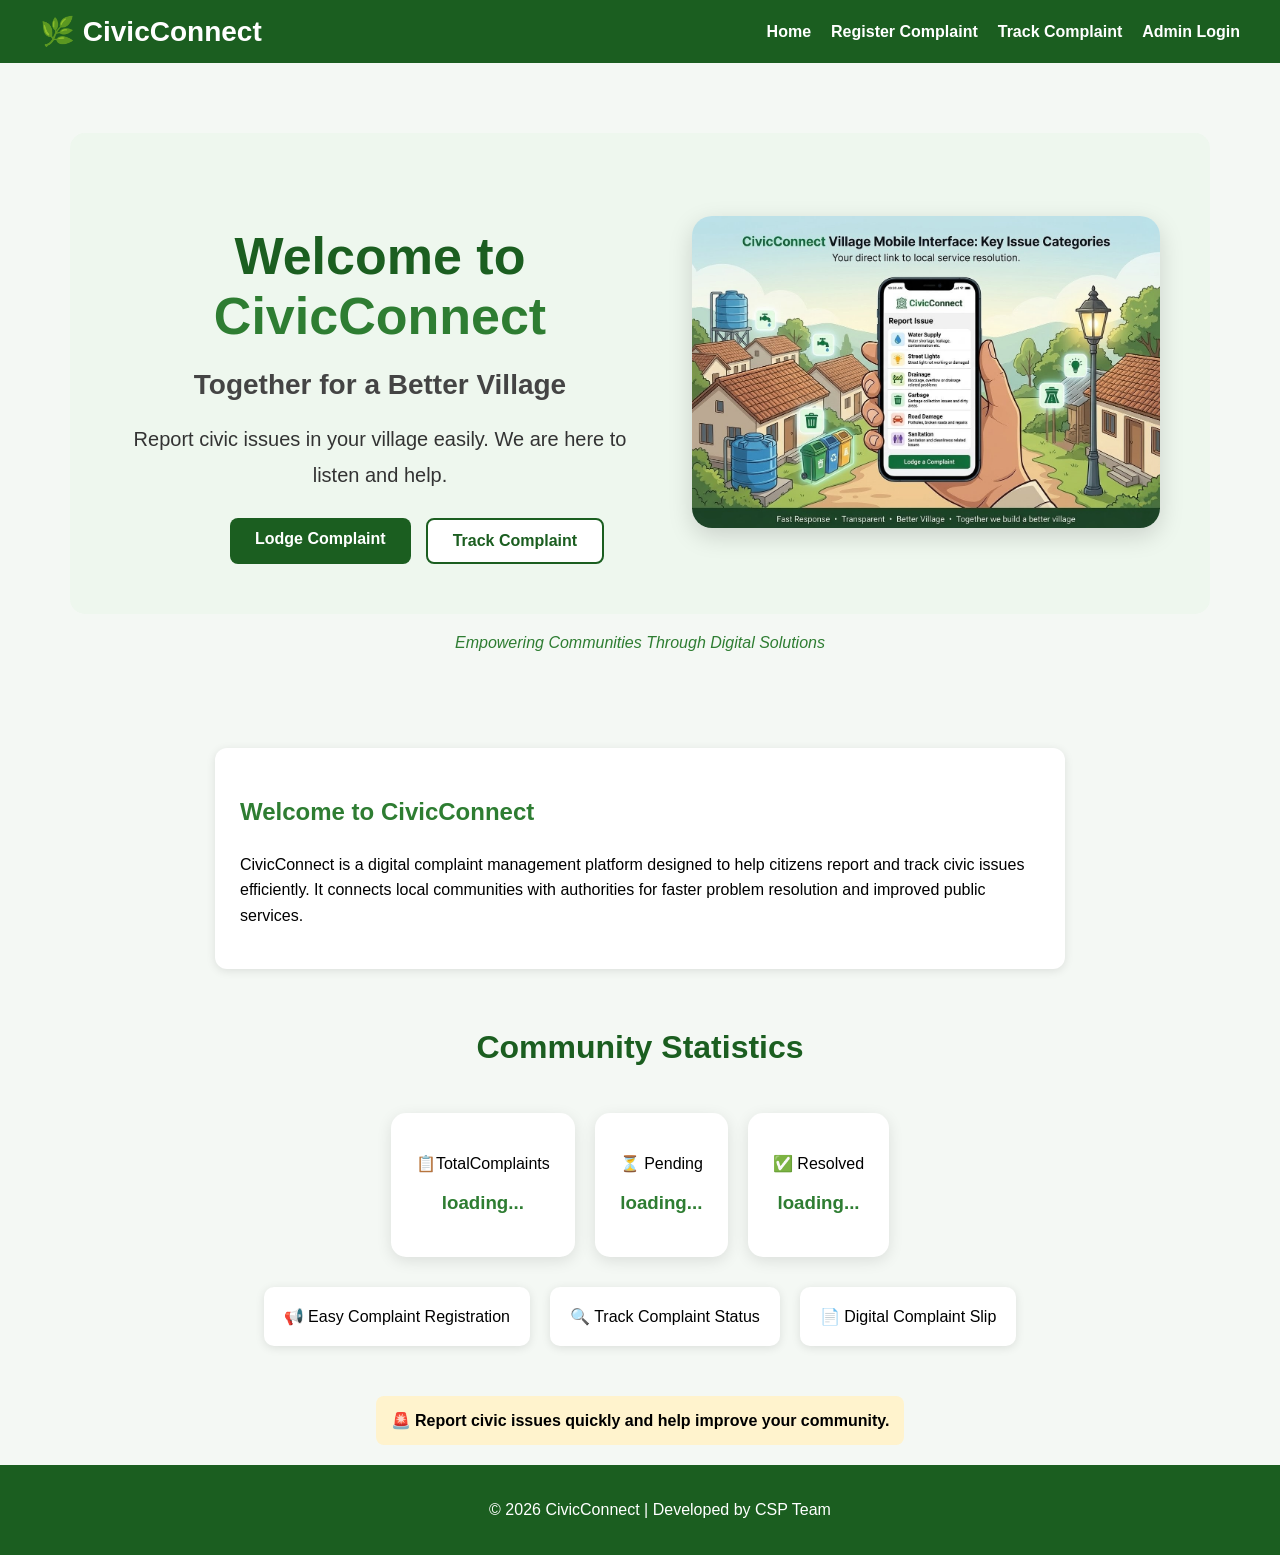
<file: index.html>
<!DOCTYPE html>
<html lang="en">
<head>
    <meta charset="UTF-8">
    <meta name="viewport" content="width=device-width, initial-scale=1.0">
    <title>CivicConnect</title>
    <link rel="stylesheet" href="style.css">
</head>
<body>
    <nav>
       <h2>🌿 CivicConnect</h2>

      <ul>
        <li><a href="index.html">Home</a></li>
        <li><a href="complaint.html">Register Complaint</a></li>
        <li><a href="track.html">Track Complaint</a></li>
        <li><a href="admin.html">Admin Login</a></li>
      </ul>
    </nav>

<div class="container">

   <section class="hero">

    <div class="hero-text">
        <h1>Welcome to <span>CivicConnect</span></h1>

        <h2>Together for a Better Village</h2>

        <p>
            Report civic issues in your village easily.
            We are here to listen and help.
        </p>

        <div class="hero-buttons">
            <a href="complaint.html" class="btn">Lodge Complaint</a>
            <a href="track.html" class="btn secondary-btn">Track Complaint</a>
        </div>
    </div>

    <div class="hero-image">
        <img src="images/Village.png" alt="Village Image">
    </div>

</section>
<p class="motto">
    Empowering Communities Through Digital Solutions
</p>

</div>
<div class="welcome-box">

    <h2>Welcome to CivicConnect</h2>

    <p>
        CivicConnect is a digital complaint management platform
        designed to help citizens report and track civic issues
        efficiently. It connects local communities with authorities
        for faster problem resolution and improved public services.
    </p>

</div>
<h2 class="section-title">Community Statistics</h2>
<div class="cards">

    <div class="card">
        
        <p>📋TotalComplaints</p>
        <h3 id="homeTotal">loading...</h3>
    </div>

    <div class="card">
          <p>⏳ Pending</p>
            <h3 id="homePending">loading...</h3>
    </div>

    <div class="card">
          <p>✅ Resolved</p>
          <h3 id ="homeResolved">loading...</h3>
    </div>

    
</div>
<div class="features">

    <div class="feature">
        📢 Easy Complaint Registration
    </div>

    <div class="feature">
        🔍 Track Complaint Status
    </div>

    <div class="feature">
        📄 Digital Complaint Slip
    </div>

</div>
<div class="announcement">
    🚨 Report civic issues quickly and help improve your community.
</div>
<footer>
    <p>© 2026 CivicConnect | Developed by CSP Team</p>
</footer>
<script>
async function loadHomeStats(){

    const res = await fetch("http://127.0.0.1:5000/stats");
    const data = await res.json();

    document.getElementById("totalComplaints").innerText = data.total;
    document.getElementById("pendingComplaints").innerText = data.pending;
    document.getElementById("resolvedComplaints").innerText = data.resolved;
}

loadHomeStats();
</script>
<script src="script.js"></script>
</body>
</html>
</file>
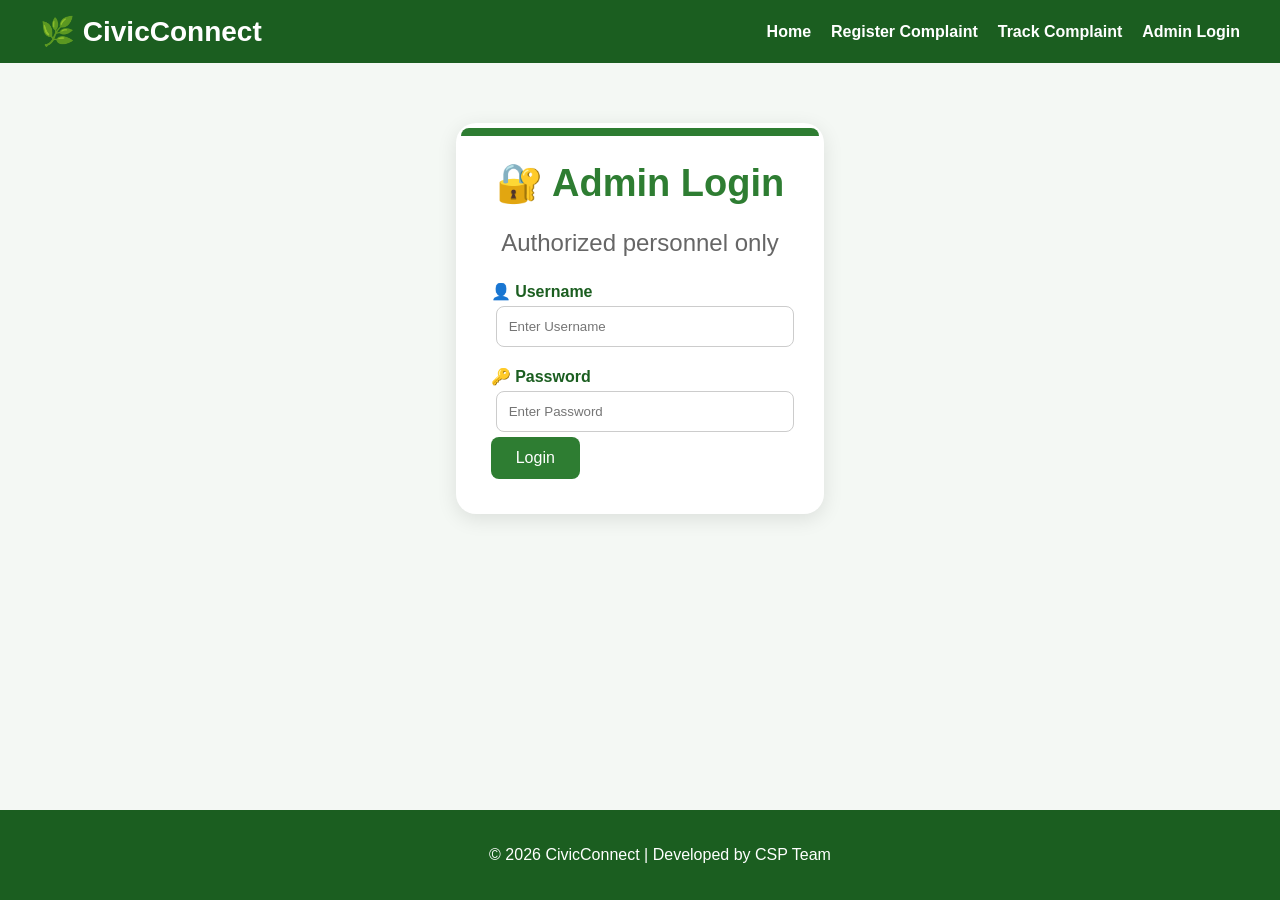
<file: admin.html>
<!DOCTYPE html>
<html>
<head>
    <title>Admin Login</title>
    <link rel="stylesheet" href="style.css">
</head>
<body>
    <nav>
    <h2>🌿 CivicConnect</h2>

    <ul>
        <li><a href="index.html">Home</a></li>
        <li><a href="complaint.html">Register Complaint</a></li>
        <li><a href="track.html">Track Complaint</a></li>
        <li><a href="admin.html">Admin Login</a></li>
    </ul>
</nav>

<div class="admin-card">

    <div class="form-header"></div>

    <h1>🔐 Admin Login</h1>

    <p class="subtitle">
        Authorized personnel only
    </p>

    <form id="adminLoginForm">

        <label>👤 Username</label>
        <input type="text"id="username" placeholder="Enter Username">

        <label>🔑 Password</label>
        <input type="password"id="password" placeholder="Enter Password">

        <button type="submit">Login</button>       
    </form>

</div>
<footer>
    <p>© 2026 CivicConnect | Developed by CSP Team</p>
</footer>
<script src="script.js"></script>

</body>
</html>
</file>
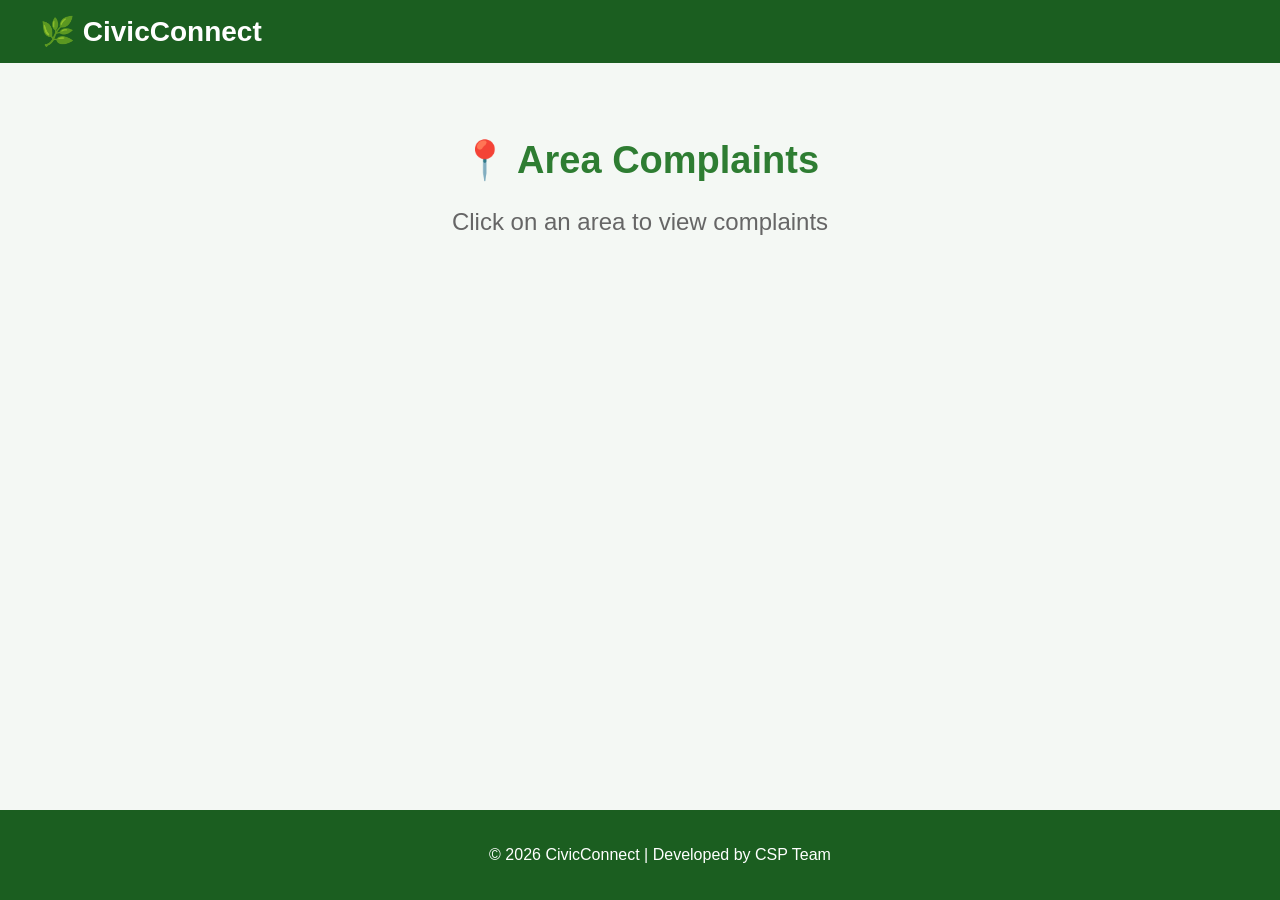
<file: area-complaints.html>
<!DOCTYPE html>
<html lang="en">
<head>
    <meta charset="UTF-8">
    <title>Area Complaints - CivicConnect</title>
    <link rel="stylesheet" href="style.css">
</head>

<body>

<!-- NAVBAR -->
<nav>
    <h2>🌿 CivicConnect</h2>
</nav>

<div class="container">

    <h1>📍 Area Complaints</h1>
    <p class="subtitle">Click on an area to view complaints</p>

    <!-- AREA LIST -->
    <div id="areaContainer" class="area-grid">
        <!-- Dynamic content will come from JS -->
    </div>

</div>

<!-- FOOTER -->
<footer>
    <p>© 2026 CivicConnect | Developed by CSP Team</p>
</footer>

<script src="script.js"></script>

</body>
</html>
</file>
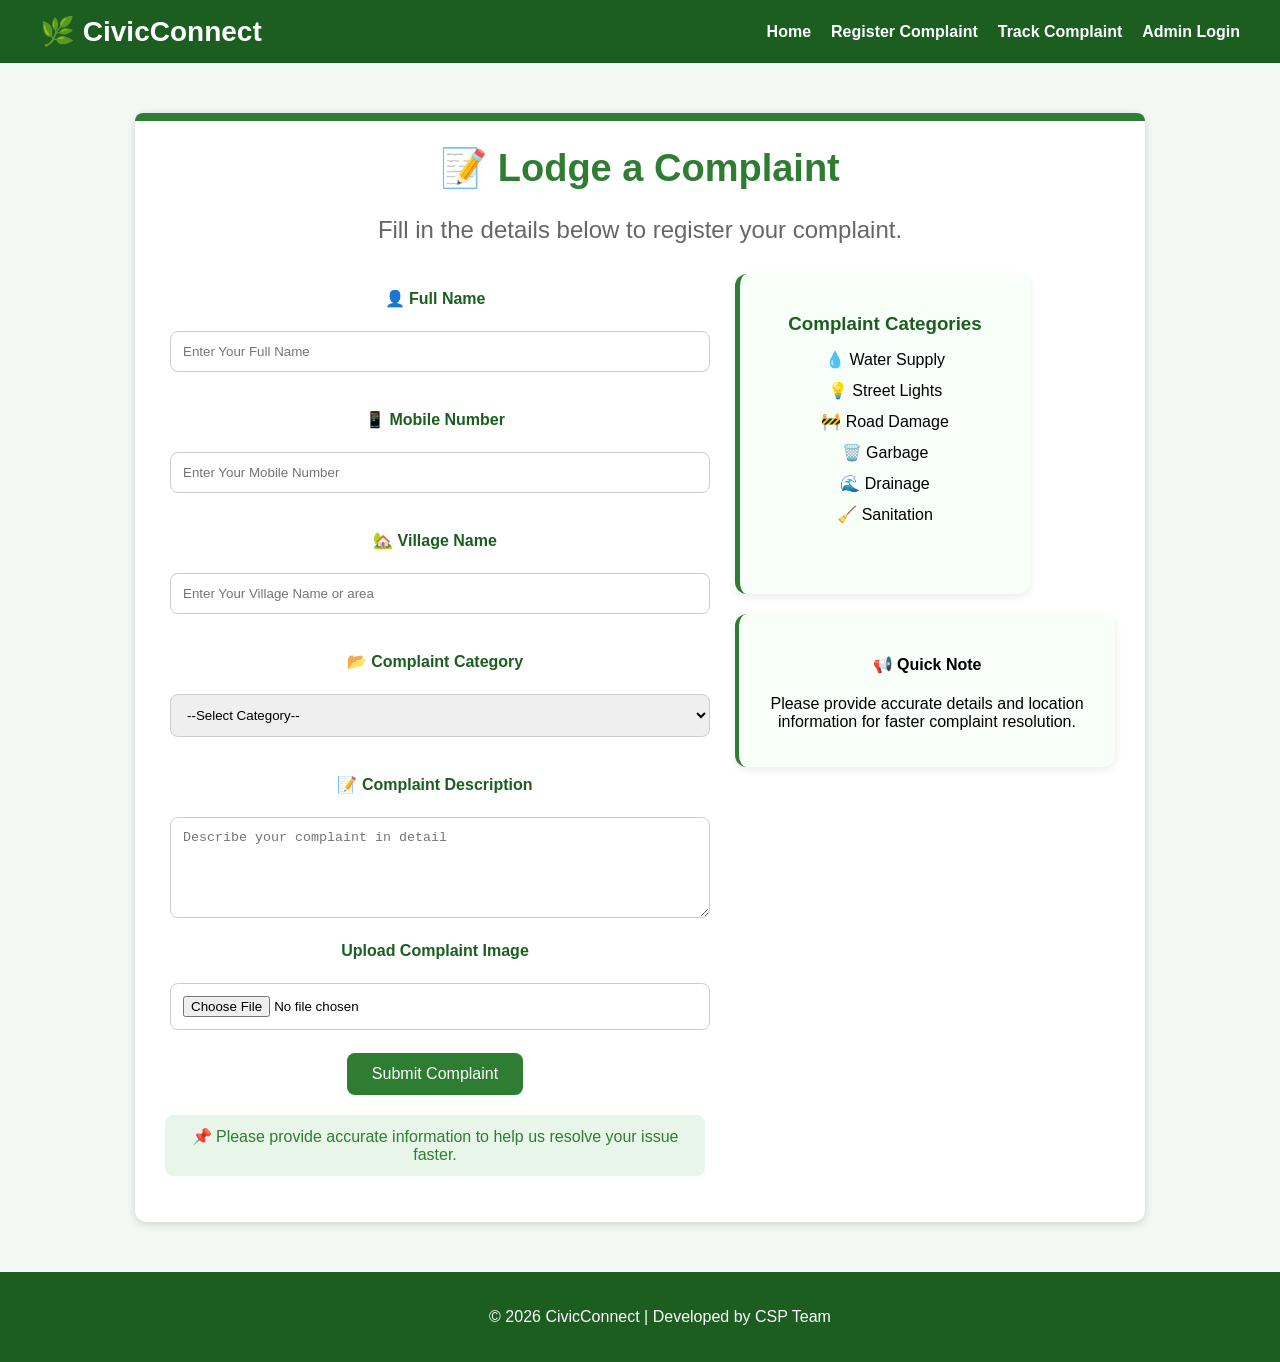
<file: complaint.html>
<!DOCTYPE html>
<html>
<head>
    <title>Register Complaint</title>
    <link rel="stylesheet" href="style.css">
</head>
<body>
    <nav>
    <h2>🌿 CivicConnect</h2>

    <ul>
        <li><a href="index.html">Home</a></li>
        <li><a href="complaint.html">Register Complaint</a></li>
        <li><a href="track.html">Track Complaint</a></li>
        <li><a href="admin.html">Admin Login</a></li>
    </ul>
</nav>

<div class="container">
        <div class="form-card">
            <div class="form-header"></div>
        <h1>📝 Lodge a Complaint</h1>
   <p class="subtitle"> 
     Fill in the details below to register your complaint.
   </p>
<div class="complaint-layout">
<div class="form-section">

<form id="complaintForm">

<label>👤 Full Name</label><br>
<input type="text"id="fullName"required placeholder="Enter Your Full Name"><br><br>

<label>📱 Mobile Number</label><br>
<input
    type="tel"
    id="mobile"
    placeholder="Enter Your Mobile Number"
    pattern="[0-9]{10}"
    maxlength="10"
    required
><br><br>

<label>🏡 Village Name</label><br>
<input type="text"id="village"required placeholder="Enter Your Village Name or area"><br><br>

<label>📂 Complaint Category</label>
<br>

<select id="category"required>
<option value="">--Select Category--</option>
<option>Water Supply</option>
<option>Street Light</option>
<option>Road Damage</option>
<option>Drainage</option>
<option>Garbage Collection</option>
<option>Sanitation</option>
</select>

<br><br>

<label>📝 Complaint Description</label>
<br>

<textarea id="description" rows="5" cols="40"
placeholder="Describe your complaint in detail"></textarea>


<label>Upload Complaint Image </label>
<br>

<input type="file"id="complaintImage" accept=".jpg,.jpeg,.png"required>

<br><br>

<button type="submit">
Submit Complaint
</button>
<p class="note">
📌 Please provide accurate information to help us resolve your issue faster.
</p>

</form>
<div id="receipt" style="display:none;" class="receipt-card">

    <h2>✅ Complaint Registered Successfully</h2>

    <p><strong>Complaint ID:</strong> <span id="receiptId"></span></p>

    <p><strong>Name:</strong> <span id="receiptName"></span></p>

    <p><strong>Village:</strong> <span id="receiptVillage"></span></p>

    <p><strong>Category:</strong> <span id="receiptCategory"></span></p>

    <p><strong>Status:</strong> Pending</p>

    <button onclick="window.print()">🖨 Print Receipt</button>

</div>
</div>
        
       <div class="right-panel">

    <div class="category-section">
        <h3>Complaint Categories</h3>

        <p>💧 Water Supply</p>
        <p>💡 Street Lights</p>
        <p>🚧 Road Damage</p>
        <p>🗑️ Garbage</p>
        <p>🌊 Drainage</p>
        <p>🧹 Sanitation</p>
    </div>

    <div class="info-box">
        <h4>📢 Quick Note</h4>
        <p>
            Please provide accurate details and location
            information for faster complaint resolution.
        </p>
    </div>

</div>
</div>
</div>
</div>
<footer>
    <p>© 2026 CivicConnect | Developed by CSP Team</p>
</footer>
<script src="script.js"></script>
</body>
</html>
</file>
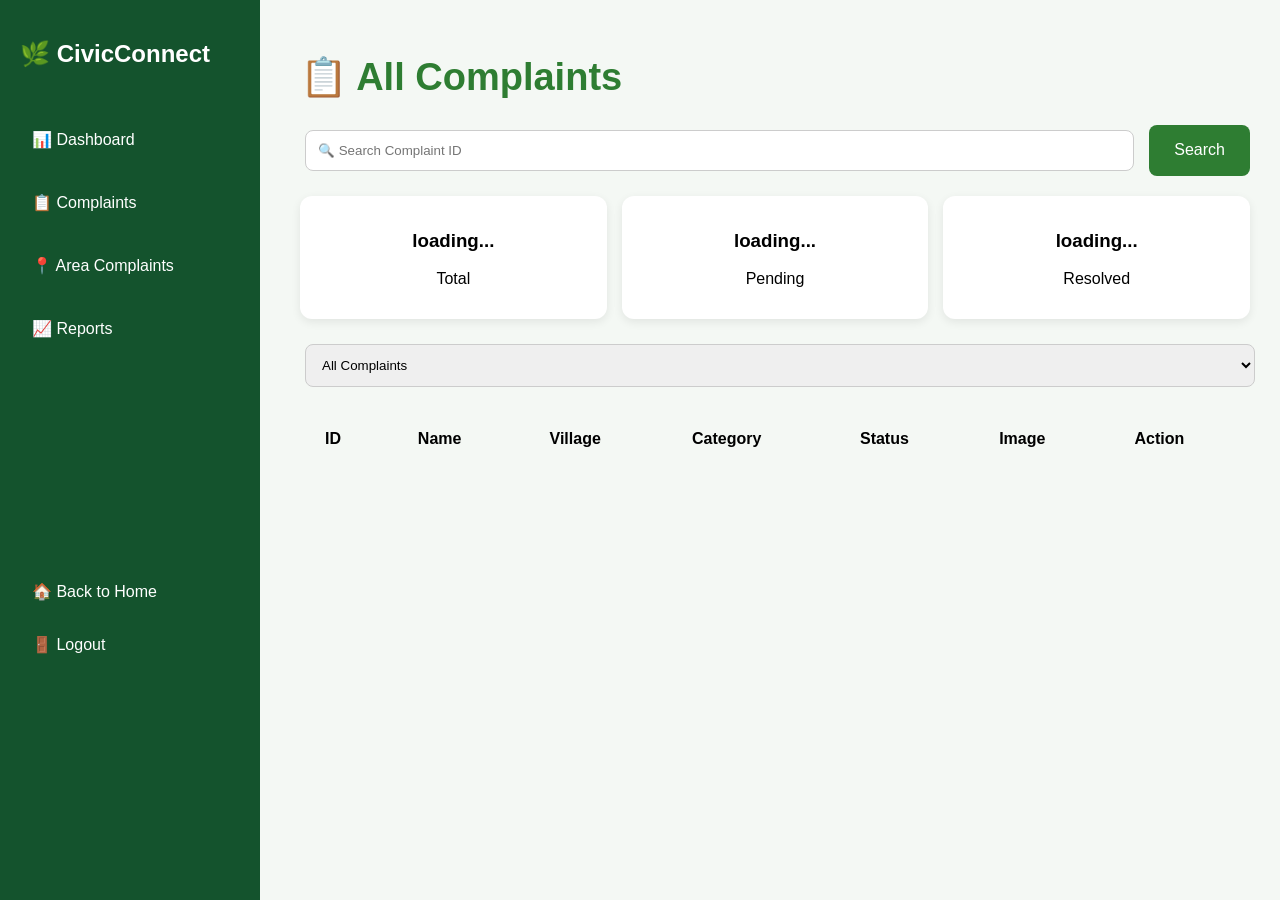
<file: complaints.html>
<!DOCTYPE html>
<html>
<head>
<title>Complaints</title>
<link rel="stylesheet" href="style.css">
</head>
<body>

<div class="dashboard-layout">

<div class="sidebar">
        <h2>🌿 CivicConnect</h2>

        <a href="dashboard.html">📊 Dashboard</a>
        <a href="complaints.html"class="Active">📋 Complaints</a>
        <a href="area-complaints.html">📍 Area Complaints</a>
        <a href="reports.html">📈 Reports</a>
    <div class="sidebar-bottom">
        <a href="index.html">🏠 Back to Home</a>
        <a href="admin.html">🚪 Logout</a>
    </div>
    </div>

<div class="main-content Complaints-page">
    

<h1 id="pageTitle">📋 All Complaints</h1>
<div class="search-box">

<input type="text" id="searchInput" placeholder="🔍 Search Complaint ID">
<button onclick="searchComplaint()">Search</button>

</div>
<div class="mini-cards">

<div class="mini-card">
<h3 id="totalCount">loading...</h3>
<p>Total</p>
</div>

<div class="mini-card">
<h3 id="pendingCount">loading...</h3>
<p>Pending</p>
</div>

<div class="mini-card">
<h3 id="resolvedCount">loading...</h3>
<p>Resolved</p>
</div>

</div>
<select id="statusFilter" onchange="filterComplaints()">
    <option value="All">All Complaints</option>
    <option value="Pending">Pending</option>
    <option value="In Progress">In Progress</option>
    <option value="Resolved">Resolved</option>
</select>


<table class="complaints-table">

    <thead>
        <tr>
            <th>ID</th>
            <th>Name</th>
            <th>Village</th>
            <th>Category</th>
            <th>Status</th>
            <th>Image</th>
            <th>Action</th>
        </tr>
    </thead>

    <tbody id="complaintsContainer"></tbody>

</table>
<!--table class="complaints-table">
    

<tr>
<th>ID</th>
<th>Name</th>
<th>Village</th>
<th>Category</th>
<th>Status</th>
<th>Action</th>
</tr>

<tr>
<td>CC2026001</td>
<td>Ravi</td>
<td>Main Village</td>
<td>Street Light</td>
<td><span class="status-pending">Pending</span></td>
<td>
<button class="view-btn">View</button>
</td>
</tr>

<tr>
<td>CC2026002</td>
<td>Suresh</td>
<td>North Colony</td>
<td>Water Supply</td>
<td><span class="status-resolved">Resolved</span></td>
<td>
<button class="view-btn">View</button>
</td>
</tr>

</table-->

</div>

</div>
<script src="script.js"></script>

</body>
</html>
</file>
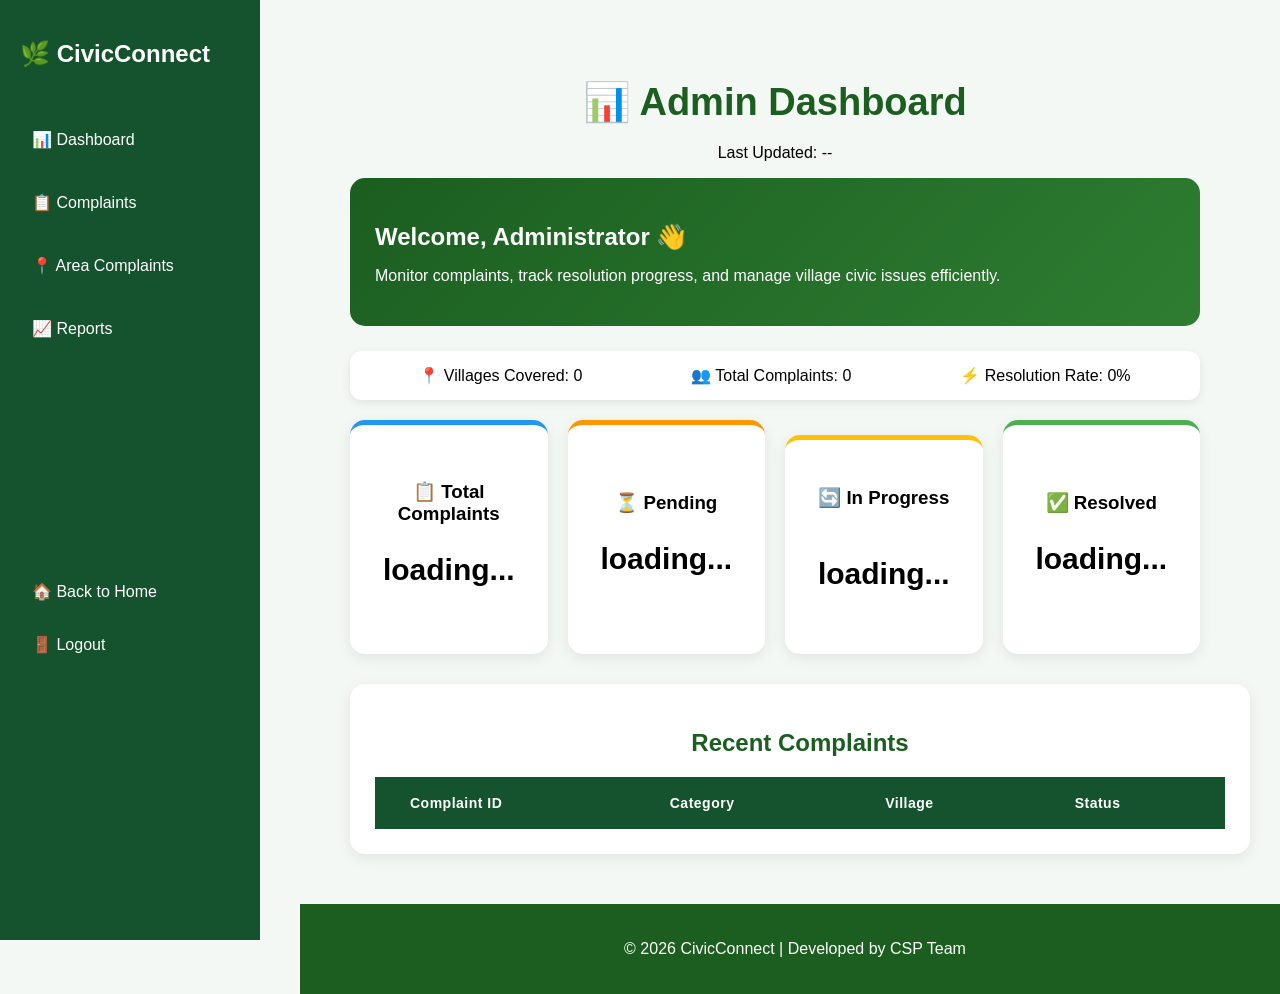
<file: dashboard.html>
<!DOCTYPE html>
<html>
<head>
    <title>Admin Dashboard</title>
    <link rel="stylesheet" href="style.css">
   
</head>
<body>
    <div class="dashboard-layout">

    <div class="sidebar">
        <h2>🌿 CivicConnect</h2>

        <a href="dashboard.html"class="Active">📊 Dashboard</a>
        <a href="complaints.html">📋 Complaints</a>
        <a href="area-complaints.html">📍 Area Complaints</a>
        <a href="reports.html">📈 Reports</a>
    <div class="sidebar-bottom">
        <a href="index.html">🏠 Back to Home</a>
        <a href="admin.html">🚪 Logout</a>
    </div>
    </div>

    <div class="main-content">

    <div class="container">

<h1 class="dashboard-title">📊 Admin Dashboard</h1>
<p id="lastUpdated">Last Updated: --</p>

<div class="welcome-admin">
    <h2>Welcome, Administrator 👋</h2>
    <p>
        Monitor complaints, track resolution progress,
        and manage village civic issues efficiently.
    </p>
</div>
<div class="quick-info">

    <div id="villagesCovered">📍 Villages Covered: 0</div>

    <div id="activeUsers">👥 Total Complaints: 0</div>

    <div id="resolutionRate">⚡ Resolution Rate: 0%</div>

</div>

<div class="dashboard-cards">

   <div class="dashboard-card total">
    <h3>📋 Total Complaints</h3>
    <p id="totalCount">loading...</p>
</div>

<div class="dashboard-card pending">
    <h3>⏳ Pending</h3>
    <p id="pendingCount">loading...</p>
</div>

<div class="dashboard-card progress">
    <h3>🔄 In Progress</h3>
    <p id="progressCount">loading...</p>
</div>

<div class="dashboard-card resolved">
    <h3>✅ Resolved</h3>
    <p id="resolvedCount">loading...</p>
</div>
</div>

<div class="dashboard-table">

<h2>Recent Complaints</h2>

<table>

<tr>
<th>Complaint ID</th>
<th>Category</th>
<th>Village</th>
<th>Status</th>
</tr>

<tbody id="recentComplaintsBody">

</tbody>

</table>
</div>
</div>


<footer>
    <p>© 2026 CivicConnect | Developed by CSP Team</p>
</footer>
</div>

</div>
<script src="script.js"></script>

</body>
</html>
</file>
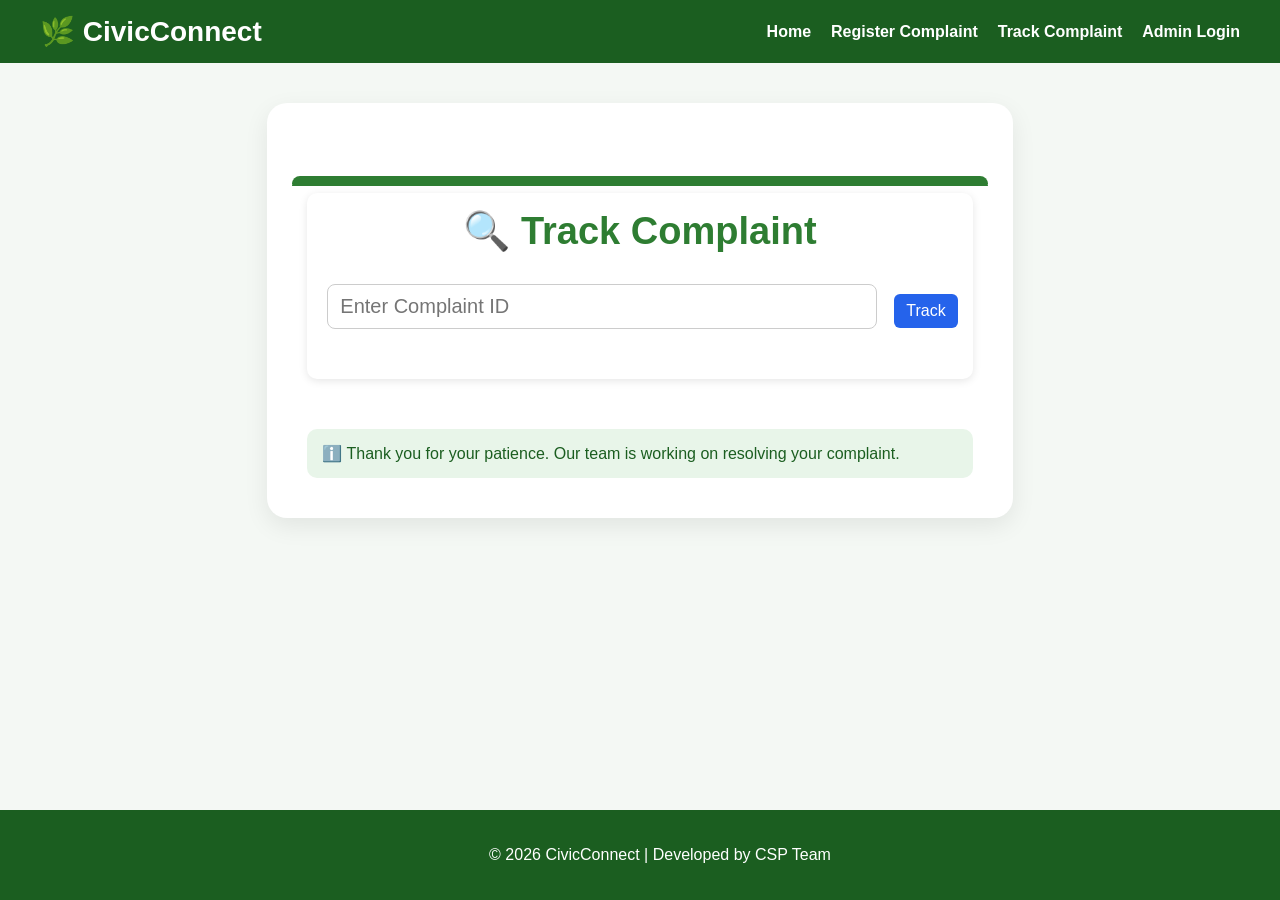
<file: track.html>
<!DOCTYPE html>
<html>
<head>
    <title>Track Complaint</title>
    <link rel="stylesheet" href="style.css">
</head>
<body>
    <nav>
    <h2>🌿 CivicConnect</h2>

    <ul>
        <li><a href="index.html">Home</a></li>
        <li><a href="complaint.html">Register Complaint</a></li>
        <li><a href="track.html">Track Complaint</a></li>
        <li><a href="admin.html">Admin Login</a></li>
    </ul>
</nav>
<div class="track-main-card">

<div class="track-card">
    <div class="form-header"></div>

    <div class="form-header"></div>

   <h1>🔍 Track Complaint</h1>

<div class="track-box">
    <input type="text" id="trackId" placeholder="Enter Complaint ID">
    <button onclick="trackComplaint()">Track</button>
</div>

<div id="trackResult"></div>
</div>

    
<div class="thanks-box">
    ℹ️ Thank you for your patience. Our team is working on resolving your complaint.
</div>

</div>
       
</div>
</div>
<footer>
    <p>© 2026 CivicConnect | Developed by CSP Team</p>
</footer>
<script src="script.js"></script>
</body>
</html>
</file>
<file: style.css>
body{
    margin:0;
    font-family:Arial, sans-serif;
    background:#f4f8f4;
}

.container{
    text-align:center;
    padding:50px;
    margin-top:0;
}

h1{
    color:#2e7d32;
    font-size:48px;
}

.subtitle{
    font-size:22px;
    color:#444;
}

.tagline{
    color:#666;
    margin-bottom:30px;
}

button{
    background:#2e7d32;
    color:white;
    border:none;
    padding:12px 25px;
    border-radius:8px;
    cursor:pointer;
    font-size:16px;
    transition:0.3s;
}

button:hover{
    transform:scale(1.05);
    background:#1b5e20 ;
    transform:translateY(-2px) ;
    transition:0.3s;
}

.categories{
    margin-top:60px;
}

.cards{
    display:flex;
    flex-wrap:wrap;
    justify-content:center;
    gap:20px;
    margin-top:20px;
}

.card{
    background:white;
    padding:25px;
    border-radius:15px;
    box-shadow:0px 4px 15px rgba(0,0,0,0.1);
    text-align:center;
    transition:0.3s;
}

.card:hover{
    transform:translateY(-5px);
}
.card h3{
    color:#2e7d32;
}
input,
select,
textarea{
    width:300px;
    padding:10px;
    margin:5px;
    border-radius:5px;
    border:1px solid #ccc;
}
nav{
    background:#1b5e20;
    color:white;
    display:flex;
    justify-content:space-between;
    align-items:center;
    padding:15px 40px;
}

nav h2{
    margin:0;
    color:white;
    font-size:28px;
}

nav ul{
    list-style:none;
    display:flex;
    gap:20px;
    margin:0;
    padding:0;
}

nav a{
    color:white;
    text-decoration:none;
    font-weight:bold;
    font-size:16px;
}

nav a:hover{
    text-decoration:underline;
}
footer{
    background:#1b5e20;
    color:white;
    text-align:center;
    padding:20px;
    margin-top:30px;
    width:100%;
}
.hero{
    padding:40px 20px;
}

.hero h1{
    font-size:45px;
    margin-bottom:10px;
}

.subtitle{
    font-size:22px;
    color:#444;
}

.tagline{
    font-size:18px;
    color:#666;
    margin-bottom:30px;
}
.form-card{
    background:white;
    width:90%;
    max-width:950px ;
    margin:auto;
    padding:30px;
    border-radius:12px;
    box-shadow:0px 2px 10px rgba(0,0,0,0.15);
}
.hero{
    background: linear-gradient(135deg,#1b5e20,#2e7d32);
    color:white;
    padding:50px 20px;
    border-radius:15px;
    margin-top:20px;
}

.hero h1{
    font-size:45px;
    margin-bottom:10px;
    color: white;
}

.subtitle{
    font-size:24px;
    color:#f0fdf4
}

.tagline{
    font-size:18px;
    color:#e8f5e9;
}
.welcome-box{
    background:white;
    padding:25px;
    margin:30px auto;
    border-radius:12px;
    box-shadow:0px 2px 10px rgba(0,0,0,0.1);
    max-width:800px;
    font-size:16px;
    line-height:1.6;
}

.welcome-box h2{
    color:#2e7d32;
}
.announcement{
    background:#fff3cd;
    padding:15px;
    margin:20px auto;
    max-width:800px;
    border-radius:8px;
    font-weight:bold;
}
.hero{
    display:flex;
    justify-content:space-between;
    align-items:center;
    padding:50px;
    background:#eef7ee;
    border-radius:15px;
    margin:20px;
}

.hero-text{
    width:50%;
}

.hero-text h1{
    font-size:52px;
    color:#1b5e20;
    margin-bottom:10px;
    font-weight:700 ;
}

.hero-text span{
    color:#2e7d32;
}

.hero-text h2{
    font-size:28px;
    color:#444;
    margin-bottom:20px;
}

.hero-text p{
    font-size:20px;
    line-height:1.8;
    margin-bottom:25px;
    color:#333333;
    font-weight:500;
}

.hero-buttons{
    display:flex;
    gap:15px;
    margin-left:110px;
}

.btn{
    background:#1b5e20;
    color:white;
    padding:12px 25px;
    text-decoration:none;
    border-radius:8px;
    font-weight:bold;
    transition:0.3s ;
}
.btn:hover{
    transform:translateY(-3px);
}

.secondary-btn{
    background:white;
    color:#1b5e20;
    border:2px solid #1b5e20;
}

.hero-image{
    width:45%;
    text-align:center;
}

.hero-image img{
    width:100%;
    max-width:450px;
    border-radius:20px ;
    box-shadow:0px 8px 25px rgba(0,0,0,0.15) ;
}
.hero-image img{
    width:100%;
    max-width:600px;
    transition:0.3s;
}

.hero-image img:hover{
    transform:scale(1.03);
}
.features{
    display:flex;
    justify-content:center;
    gap:20px;
    margin:30px 0;
}

.feature{
    background:white;
    padding:20px;
    border-radius:10px;
    box-shadow:0px 2px 10px rgba(0,0,0,0.1);
}
.section-title{
    text-align:center;
    color:#1b5e20;
    font-size:32px;
    margin-top:30px;
}
.motto{
    color:#2e7d32;
    font-style:italic;
    margin-top:10px;
}
/* Complaint Page */

.complaint-container{
    max-width:800px;
    margin:40px auto;
    background:#ffffff;
    padding:30px;
    border-radius:20px;
    box-shadow:0 5px 20px rgba(0,0,0,0.1);
    width:90% ;
}

.complaint-container h1{
    text-align:center;
    color:#2e7d32;
    margin-bottom:10px;
}

.subtitle{
    text-align:center;
    color:#666;
    margin-bottom:30px;
}

label{
    display:block;
    margin-top:15px;
    font-weight:bold;
    font-size:16px ;
    font-weight:600 ;
    color: #333;
}

input,
select,
textarea{
    width:100%;
    padding:12px;
    margin-top:5px;
    border:1px solid #ddd;
    border-radius:8px;
    box-sizing:border-box;
}

.submit-btn{
    background:#2e7d32;
    color:white;
    border:none;
    padding:14px 30px;
    border-radius:8px;
    margin-top:20px;
    cursor:pointer;
    font-size:16px;
    font-weight: bold;
}

.submit-btn:hover{
    background:#1b5e20;
}
.form-header{
    height:8px;
    background:#2e7d32;
    border-radius:10px 10px 0 0;
    margin:-30px -30px 20px -30px;
}
.complaint-layout{
    display:flex;
    gap:50px;
    align-items:flex-start;
}

.form-section{
    flex:3;
}

.category-section{
    background:#f1f8f4;
    border-left:4px solid #2e7d32;
    border-radius:12px;
    padding:20px;
}
input,
select,
textarea{
    width:100%;
    box-sizing:border-box;
}

.form-section{
    flex:2;
}

.category-section{
    flex:1;
    background:#f8f9fa;
    padding:20px;
    border-radius:15px;
    box-shadow:0 4px 10px rgba(0,0,0,0.08);
    min-height:280px ;
}

.category-section h3{
    color:#2e7d32;
    margin-bottom:15px;
}

.category-section p{
    margin:12px 0;
    font-weight:500;
}
.note{
    margin-top:20px;
    padding:12px;
    background:#e8f5e9;
    border-radius:8px;
    color:#2e7d32;
}
.complaint-container{
    display:flex;
    gap:30px;
    justify-content:center;
    align-items:flex-start;
    max-width:1100px;
    margin:auto;
    padding:40px 20px;
}

.form-section{
    flex:2;
}

.category-section{
    flex:1;
    background:white;
    padding:20px;
    border-radius:12px;
    box-shadow:0 4px 15px rgba(0,0,0,0.1);
}
input,
select,
textarea{
    width:100%;
    padding:12px;
    border:1px solid #ccc;
    border-radius:8px;
    margin-top:5px;
}

input:focus,
select:focus,
textarea:focus{
    border-color:#2e7d32;
    outline:none;
    box-shadow:0 0 5px rgba(46,125,50,0.3);
}
.category-card{
    background:white;
    padding:25px;
    border-radius:15px;
    box-shadow:0 4px 15px rgba(0,0,0,0.08);
}
.complaint-layout{
    display:flex;
    gap:30px;
    align-items:flex-start;
}

.form-section{
    width: 60%;
    flex: 4;
}
.right-panel{
    width: 40%;
}

.category-section{
    background: linear-gradient(135deg,#f5fff5,#e8f5e9);
    padding: 25px;
    border-radius: 15px;
    box-shadow: 0 5px 15px rgba(0,0,0,0.1);
    border-left: 5px solid #2e7d32;
    flex: 1;
    max-width:250px ;
}
.category-section h3{
    color:#1b5e20;
    margin-bottom:15px;
}

.category-section p{
    margin:12px 0;
}
@media (max-width: 768px) {
  .complaint-layout {
    flex-direction: column;
  }
}
.right-panel{
    display:flex;
    flex-direction:column;
    gap:20px;
}

.category-section{
    background:#ffffff;
    padding:20px;
    border-radius:12px;
    box-shadow:0 2px 10px rgba(0,0,0,0.08);
}

.info-box{
    background:#f1f8f4;
    padding:15px;
    border-radius:12px;
    border-left:4px solid #2e7d32;
    box-shadow:0 2px 10px rgba(0,0,0,0.08);
    max-width:250 px ;
}
.right-panel{
    display:flex;
    flex-direction:column;
    gap:20px;
}

.category-section{
    background:#ffffff;
    padding:20px;
    border-radius:12px;
    box-shadow:0 2px 10px rgba(0,0,0,0.08);
}

.info-box{
    background:#f1f8f4;
    padding:15px;
    border-radius:12px;
    border-left:4px solid #2e7d32;
    box-shadow:0 2px 10px rgba(0,0,0,0.08);
}
.category-section,
.info-box{
    background:#f8fff8;
    padding:20px;
    border-radius:12px;
    box-shadow:0 3px 10px rgba(0,0,0,0.08);
}
.track-card{
    max-width:700px;
    margin:50px auto;
    background:white;
    padding:30px;
    border-radius:15px;
    box-shadow:0 4px 15px rgba(0,0,0,0.1);
}

.track-card h1{
    text-align:center;
    color:#2e7d32;
}

.track-card input{
    width:100%;
    margin-bottom:15px;
}

.status-box{
    margin-top:30px;
    padding:20px;
    background:#f8fff8;
    border-left:5px solid #2e7d32;
    border-radius:10px;
    text-align:left;
}

.progress{
    margin-top:15px;
    line-height:2;
}
.track-container{
    max-width:900px;
    margin:auto;
}

.status-card,
.history-card{
    background:white;
    padding:25px;
    border-radius:15px;
    box-shadow:0 4px 15px rgba(0,0,0,0.08);
    margin-top:25px;
    text-align:left;
}

.status-header{
    display:flex;
    justify-content:space-between;
    align-items:center;
}

.status-badge{
    background:#fff3cd;
    color:#856404;
    padding:8px 18px;
    border-radius:30px;
    font-weight:bold;
    box-shadow:0 2px 8px rgba(0,0,0,0.08) ;
}

.history-card p{
    margin:12px 0;
}
.track-search{
    display:flex;
    gap:10px;
    justify-content:center;
    margin:25px auto;
    max-width:700px ;

}

.track-search input{
    flex:1;
}
.track-main-card{
    background:white;
    max-width:950px;
    margin:40px auto;
    padding:40px;
    border-radius:20px;
    box-shadow:0 8px 25px rgba(0,0,0,0.08);
}
.timeline{
    border-left:3px solid #2e7d32;
    padding-left:20px;
}

.timeline p{
    margin:15px 0;
}
.thanks-box{
    background:#e8f5e9;
    padding:15px;
    margin-top:20px;
    border-radius:10px;
    color:#1b5e20;
    font-weight:500;
}
.admin-card{
    max-width:500px;
    margin:60px auto;
    background:white;
    padding:35px;
    border-radius:20px;
    box-shadow:0 5px 20px rgba(0,0,0,0.1);
}

.admin-card h1{
    text-align:center;
    color:#2e7d32;
    margin-bottom:10px;
}

.admin-card .subtitle{
    text-align:center;
    color:#666;
    margin-bottom:25px;
}

.admin-card label{
    display:block;
    margin-top:15px;
    font-weight:600;
}

.login-btn{
    width:100%;
    margin-top:25px;
    padding:14px;
    font-size:16px;
    font-weight:bold;
}
.admin-note{
    text-align:center;
    margin-top:20px;
    color:#666;
    font-size:14px;
}
html, body{
    height:100%;
}

body{
    display:flex;
    flex-direction:column;
}

footer{
    margin-top:auto;
}
/* Dashboard */

.dashboard-title{
    text-align:center;
    color:#1b5e20;
    margin-bottom:20px;
    margin-top:0 ;
}

.dashboard-cards{
    display:flex;
    gap:20px;
    justify-content:center;
    flex-wrap:wrap;
    margin-bottom:30px;
}

.dashboard-card{
    background:white;
    padding:20px;
    border-radius:15px;
    text-align:center;
    box-shadow:0 4px 15px rgba(0,0,0,0.08);
    min-height:160px ;
    display: flex;
    flex-direction:column ;
    justify-content: center;
    flex: 1;
    box-sizing: border-box;
}

.dashboard-card h3{
    margin-bottom:18px;
}

.dashboard-card p{
    font-size:30px;
    font-weight:bold;
    margin-top:10px ;
}

.total{
    border-top:5px solid #2196f3;
}

.pending{
    border-top:5px solid #ff9800;
}

.progress{
    border-top:5px solid #ffc107;
}

.resolved{
    border-top:5px solid #4caf50;
}

.dashboard-table{
    background:white;
    padding:25px;
    border-radius:15px;
    box-shadow:0 4px 15px rgba(0,0,0,0.08);
    overflow:hidden ;
}

.dashboard-table h2{
    color:#1b5e20;
    margin-bottom:20px;
}

.dashboard-table table{
    width:100%;
    border-collapse:collapse;
    font-size: 14px;
}

.dashboard-table th{
    background:#14532d;
    color:white;
    padding:10px;
    font-size:14px ;
}

.dashboard-table td{
    padding:10px;
    border-bottom:1px solid #ddd;
    font-size:13px ;
} 
.dashboard-card:hover{
    transform: translateY(-5px);
    transition: 0.3s;
}

.status-pending{
    color:#ff9800;
    font-weight:bold;
}

.status-progress{
    color:#2196f3;
    font-weight:bold;
}

.status-resolved{
    color:#4caf50;
    font-weight:bold;
}
.activity-card{
    background:white;
    margin-top:25px;
    padding:25px;
    border-radius:15px;
    box-shadow:0 4px 15px rgba(0,0,0,0.08);
    text-align:left;
}

.activity-card h2{
    color:#1b5e20;
    margin-bottom:15px;
}

.activity-card p{
    margin:12px 0;
}
.welcome-admin{
    background:linear-gradient(135deg,#1b5e20,#2e7d32);
    color:white;
    padding:25px;
    border-radius:15px;
    margin-bottom:25px;
    text-align:left;
}

.welcome-admin h2{
    margin-bottom:10px;
    color:white;
}
.dashboard-header{
    display:flex;
    justify-content:space-between;
    align-items:center;
    margin-bottom:1px;
}

.logout-btn{
    background:#d32f2f;
}

.logout-btn:hover{
    background:#b71c1c;
}
.activity-list{
    list-style:none;
    padding-left:0;
}

.activity-list li{
    padding:12px 0;
    border-bottom:1px solid #eee;
}
.quick-info{
    display:flex;
    justify-content:space-around;
    background:white;
    padding:15px;
    border-radius:12px;
    margin-bottom:20px;
    box-shadow:0 3px 10px rgba(0,0,0,0.08);
}
.dashboard-table tr:hover{
    background:#f5fff5;
}
@media (max-width:768px){

    nav{
        flex-direction:column;
        gap:10px;
        padding:15px;
    }

    nav ul{
        flex-wrap:wrap;
        justify-content:center;
    }

    .hero{
        flex-direction:column;
        text-align:center;
    }

    .hero-text,
    .hero-image{
        width:100%;
    }

    .hero-buttons{
        margin-left:0;
        justify-content:center;
    }

    .cards,
    .dashboard-cards{
        flex-direction:column;
        align-items:center;
    }

    .complaint-layout{
        flex-direction:column;
    }

    .form-section,
    .right-panel{
        width:100%;

    }

    table{
        display:block;
        overflow-x:auto;
    }
}
.chart-card{
    background:white;
    padding:20px;
    border-radius:15px;
    margin-bottom:25px;
    box-shadow:0 4px 15px rgba(0,0,0,0.08);
    width:450px ;
    height:300px ;

}
.chart-card canvas{
    width: 100% !important; 
    height:220px !important ;
}
.dashboard-card:hover{
    transform:translateY(-5px);
}
.charts-container{
    display:flex;
    gap:20px;
    justify-content:center;
    flex-wrap:wrap;
    margin-top:30px;
}
.charts-container{
    display:flex;
    gap:20px;
    justify-content:center;
    flex-wrap:wrap;
    margin:30px 0;
}

.chart-card{
    width:420px;
    height:300px;
    background:white;
    padding:20px;
    border-radius:15px;
    box-shadow:0 4px 10px rgba(0,0,0,0.1);
}

.chart-card canvas{
    max-height:220px;
}
.dashboard-layout{
    display:flex;
    min-height:100vh;
}

.sidebar{
    width:220px;
    background:#14532d;
    color:white;
    padding:20px;

}

.sidebar a{
    display:block;
    color:white;
    text-decoration:none;
    padding:12px;
    margin:10px 0;
    border-radius:8px;
    transition:0.3s;
}
.sidebar a.active{
    background: #1f7a3f;
    font-weight: bold;
}

.sidebar a:hover{
    background:#1f7a3f;
    transform:translateX(5px) ;
}
.sidebar h2{
    margin-bottom:40px ;
}

.main-content{
    flex:1;
    padding:30px;
}
.charts-row{
    display:flex;
    gap:20px;
    margin-top:20px;
}

.chart-card{
    flex:1;
    background:white;
    padding:20px;
    border-radius:12px;
}
.status-pending{
    background: #fff3cd;
    color: #856404;
    padding: 5px 12px;
    border-radius: 20px;
    font-size: 13px;
    font-weight: 600;
}

.status-progress{
    background: #d1ecf1;
    color: #0c5460;
    padding: 5px 12px;
    border-radius: 20px;
    font-size: 13px;
    font-weight: 600;
}

.status-resolved{
    background: #d4edda;
    color: #155724;
    padding: 5px 12px;
    border-radius: 20px;
    font-size: 13px;
    font-weight: 600;
}
.dashboard-layout{
    display: flex;
}
.sidebar{
    width: 220px;
    min-height: 100vh;
    background:#14532d ;
    color: white;
    padding:20px ;
    position: fixed;
    top:0 ;
    left:0 ;
    display: flex;
    flex-direction: column;
}
.sidebar-bottom{
    margin-top: 200px;
}

.main-content{
    flex: 1;
    padding:30px;
    margin-left:270px ;
}
.bottom-section{
    display:flex;
    gap:20px;
    margin-top:20px;
}

.activity-card,
.summary-card{
    flex:1;
    background:white;
    padding:20px;
    border-radius:12px;
    box-shadow:0 3px 10px rgba(0,0,0,0.08);
}
.search-box{
    display:flex;
    gap:10px;
    margin:20px 0;
}

.search-box input{
    flex:1;
}
.mini-cards{
    display:flex;
    gap:15px;
    margin-bottom:20px;
}

.mini-card{
    background:white;
    padding:15px;
    border-radius:12px;
    flex:1;
    text-align:center;
    box-shadow:0 3px 10px rgba(0,0,0,0.08);
}
.dashboard-table table{
    width:100%;
    table-layout: auto;
    border-collapse:collapse;
}

.dashboard-table th,
.dashboard-table td{
    padding:18px 35px;
    text-align:left;
    white-space: nowrap;
    letter-spacing:0.5px ;
}
.dashboard-table tr:hover{
    background:#f8fff8 ;

}
table{
    width:100%;
    border-collapse:collapse;
    margin-top:20px;
}

table th,
table td{
    padding:18px 25px;
    text-align:left;
}

.dashboard-table{
    width:100%;
    overflow-x:auto;
    background: white;
    padding: 25px;
    border-radius:15px ;
    box-shadow:0 4px 15px rgba(0,0,0,0.08) ;
}
.complaints-page{
    width: 100%;
}
h1{
    font-size: 38px;
}
.receipt-card{
    margin-top:30px;
    background:#f8fff8;
    padding:25px;
    border-radius:15px;
    border-left:5px solid #2e7d32;
    box-shadow:0 4px 15px rgba(0,0,0,0.08);
}

.receipt-card h2{
    color:#2e7d32;
}
@media print {

    body *{
        visibility:hidden;
    }

    #receipt,
    #receipt *{
        visibility:visible;
    }

    #receipt{
        position:absolute;
        left:0;
        top:0;
        width:100%;
        padding:20px;
        box-shadow:none;
    }

}
.receipt-card{
    margin-top:20px;
    padding:25px;
    background:#f8fff8;
    border-left:5px solid #2e7d32;
    border-radius:15px;
    box-shadow:0 5px 15px rgba(0,0,0,0.1);
    text-align:left;
    border-top:5px solid #2e7d32 ;
    text-align: left;
    animation: fadeIn 0.5s ease;
}
@keyframes fadeIn{
    from{
        opacity:0;
        transform:translateY(20px);
    }
    to{
        opacity:1;
        transform:translateY(0);
    }
}
label{
    color: #1b5e20;
}
.area-grid {
    display: grid;
    grid-template-columns: repeat(auto-fit, minmax(220px, 1fr));
    gap: 20px;
    margin-top: 20px;
}

.area-card {
    background: white;
    padding: 12px;
    border-radius: 10px;
    box-shadow: 0 2px 6px rgba(0,0,0,0.1);
    text-align: center;
    transition: 0.2s;
    font-size: 14px;
}

.area-card h3 {
    font-size: 16px;
    margin: 5px 0;
}

.area-card p {
    margin: 5px 0;
    font-size: 13px;
    color: #555;
}

.area-card button {
    margin-top: 8px;
    padding: 6px 10px;
    font-size: 13px;
    background: green;
    color: white;
    border: none;
    border-radius: 5px;
    cursor: pointer;
}

.area-card:hover {
    transform: scale(1.03);
}
.complaint-card {
    background: #fff;
    padding: 12px;
    margin: 10px 0;
    border-radius: 8px;
    box-shadow: 0 2px 5px rgba(0,0,0,0.1);
}
.complaint-row{
    display:grid;
    grid-template-columns: 2fr 1fr 1fr 1fr 1fr 1fr 1fr;
    justify-content:space-between;
    align-items:center;
    gap:20px;
    padding:12px 20px;
}
.complaint-header{
    font-weight:bold;
    background:#f3f4f6;
    border-radius:10px;
    margin-bottom:10px;
}
.complaint-card{
    background:white;
    margin-bottom:8px;
    border-radius:10px;
    box-shadow:0 2px 8px rgba(0,0,0,0.1);
    padding: 0;
}

.complaint-row span{
    flex:1;
    font-size:14px;
}
.status-pending{
    color:#ff9800;
    font-weight:bold;
}

.status-resolved{
    color:#4caf50;
    font-weight:bold;
}
.download-btn {
    margin: 10px 0 20px 0;
    padding: 10px 16px;
    background: #2563eb;
    color: white;
    border: none;
    border-radius: 8px;
    cursor: pointer;
    transition: 0.2s;
}

.download-btn:hover {
    background: #1d4ed8;
    transform: translateY(-2px);
}
.reports-header {
    display: flex;
    justify-content: space-between;
    align-items: center;
    flex-wrap: wrap;
    gap: 10px;
}
.track-box {
    display: flex;
    gap: 12px;
    margin-bottom: 20px;
    align-items: center;
}

.track-box input {
    padding:10px 12px;
    width:550px;
    height:45px ;
    font-size:20px;
    border-radius: 8px;
    border:1px solid #ccc ;
}

.track-box button {
    padding: 8px 12px;
    background: #2563eb;
    color: white;
    border: none;
    border-radius: 6px;
    cursor: pointer;
}

.track-card {
    background: white;
    padding: 15px;
    border-radius: 10px;
    box-shadow: 0 2px 8px rgba(0,0,0,0.1);
}
</file>
